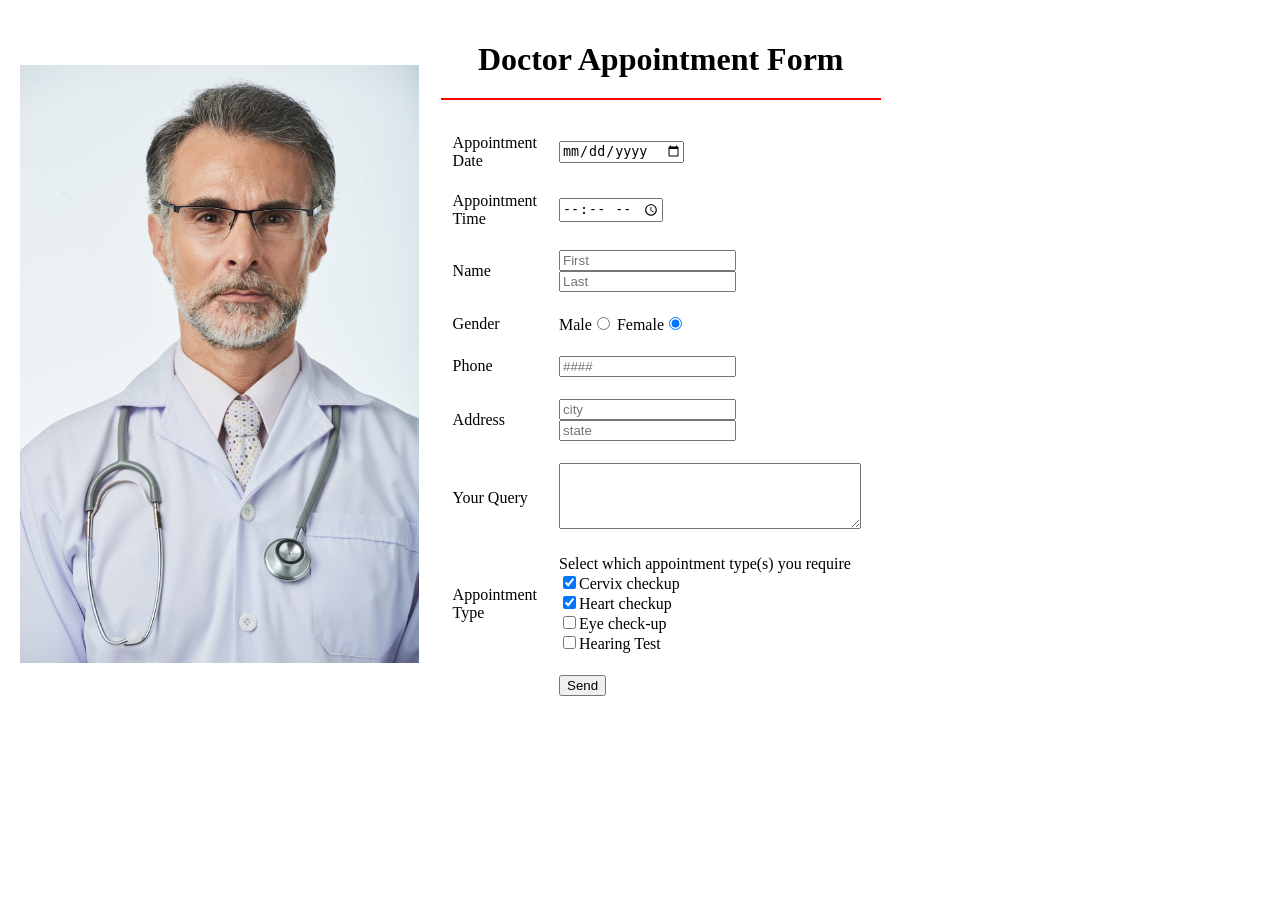
<file: Assignments/Assignments1/Doctor_Appointment_Form/index.html>
<!DOCTYPE html>
<html lang="en">

<head>
    <link rel="stylesheet" href="stylesheet.css">
</head>

<body>

    <table>
        <tr>
            <td>
                <img src="imgs/doctor.png" alt="doctor">
            </td>

            <td>
                <h1>Doctor Appointment Form</h1>

                <form>
                    <table>
                        <tr>
                            <td><label>Appointment Date</label></td>
                            <td><input type="date" name="date"></td>
                        </tr>

                        <tr>
                            <td><label>Appointment Time</label></td>
                            <td><input type="time" name="time"></td>
                        </tr>

                        <tr>
                            <td><label>Name</label></td>
                            <td>
                                <input type="text" name="first" placeholder="First">
                                <input type="text" name="last" placeholder="Last">
                            </td>
                        </tr>

                        <tr>
                            <td><label>Gender</label></td>
                            <td>
                                <label>Male</label><input type="radio" name="gender" value="male">
                                <label>Female</label><input type="radio" name="gender" value="female" checked>
                            </td>
                        </tr>

                        <tr>
                            <td><label>Phone</label></td>
                            <td><input type="number" name="phone" placeholder="####"></td>
                        </tr>

                        <tr>
                            <td><label>Address</label></td>
                            <td>
                                <input type="text" name="city" placeholder="city">
                                <input type="text" name="state" placeholder="state">
                            </td>
                        </tr>

                        <tr>
                            <td><label>Your Query</label></td>
                            <td><textarea rows="4" cols="35" name="query"></textarea></td>
                        </tr>

                        <tr>
                            <td><label>Appointment Type</label></td>
                            <td>
                                Select which appointment type(s) you require <br>
                                <input type="checkbox" name="type" value="cervix" checked><label>Cervix
                                    checkup</label><br>
                                <input type="checkbox" name="type" value="heart" checked><label>Heart
                                    checkup</label><br>
                                <input type="checkbox" name="type" value="eye"><label>Eye check-up</label><br>
                                <input type="checkbox" name="type" value="hearing"><label>Hearing Test</label>
                            </td>
                        </tr>

                        <tr>
                            <td></td>
                            <td><button type="submit">Send</button></td>
                        </tr>
                    </table>
                </form>
            </td>
        </tr>
    </table>

</body>

</html>
</file>
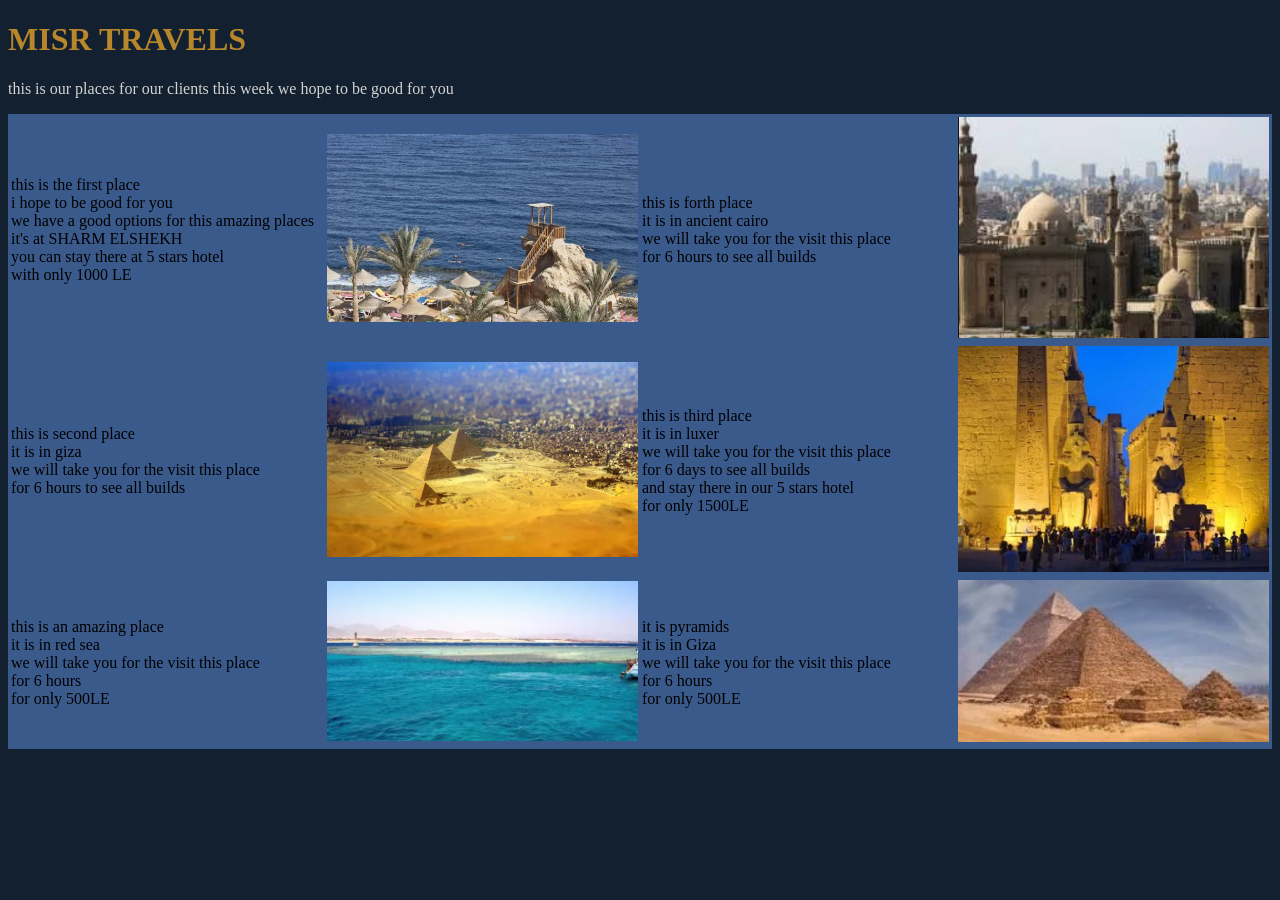
<file: Assignments/Assignments1/Misr_Travels/index.html>
<!DOCTYPE html>
<html lang="en">

<head>
    <link rel="stylesheet" href="stylesheet.css">
</head>

<body>

    <h1>MISR TRAVELS</h1>
    <p>this is our places for our clients this week we hope to be good for you</p>

    <table>
        <tr>
            <td>
                this is the first place <br>
                i hope to be good for you <br>
                we have a good options for this amazing places <br>
                it's at SHARM ELSHEKH <br>
                you can stay there at 5 stars hotel <br>
                with only 1000 LE
            </td>
            <td><img src="imgs/Sharm.png" alt="sharm"></td>

            <td>
                this is forth place <br>
                it is in ancient cairo <br>
                we will take you for the visit this place <br>
                for 6 hours to see all builds
            </td>
            <td><img src="imgs/caio.png" alt="cairo"></td>
        </tr>

        <tr>
            <td>
                this is second place <br>
                it is in giza <br>
                we will take you for the visit this place <br>
                for 6 hours to see all builds
            </td>
            <td><img src="imgs/giza.png" alt="giza"></td>

            <td>
                this is third place <br>
                it is in luxer <br>
                we will take you for the visit this place <br>
                for 6 days to see all builds <br>
                and stay there in our 5 stars hotel <br>
                for only 1500LE
            </td>
            <td><img src="imgs/luxor.png" alt="luxor"></td>
        </tr>

        <tr>
            <td>
                this is an amazing place <br>
                it is in red sea <br>
                we will take you for the visit this place <br>
                for 6 hours <br>
                for only 500LE
            </td>
            <td><img src="imgs/red sea.png" alt="red sea"></td>

            <td>
                it is pyramids <br>
                it is in Giza <br>
                we will take you for the visit this place <br>
                for 6 hours <br>
                for only 500LE
            </td>
            <td><img src="imgs/pyramids.png" alt="pyramids"></td>
        </tr>
    </table>

</body>

</html>
</file>
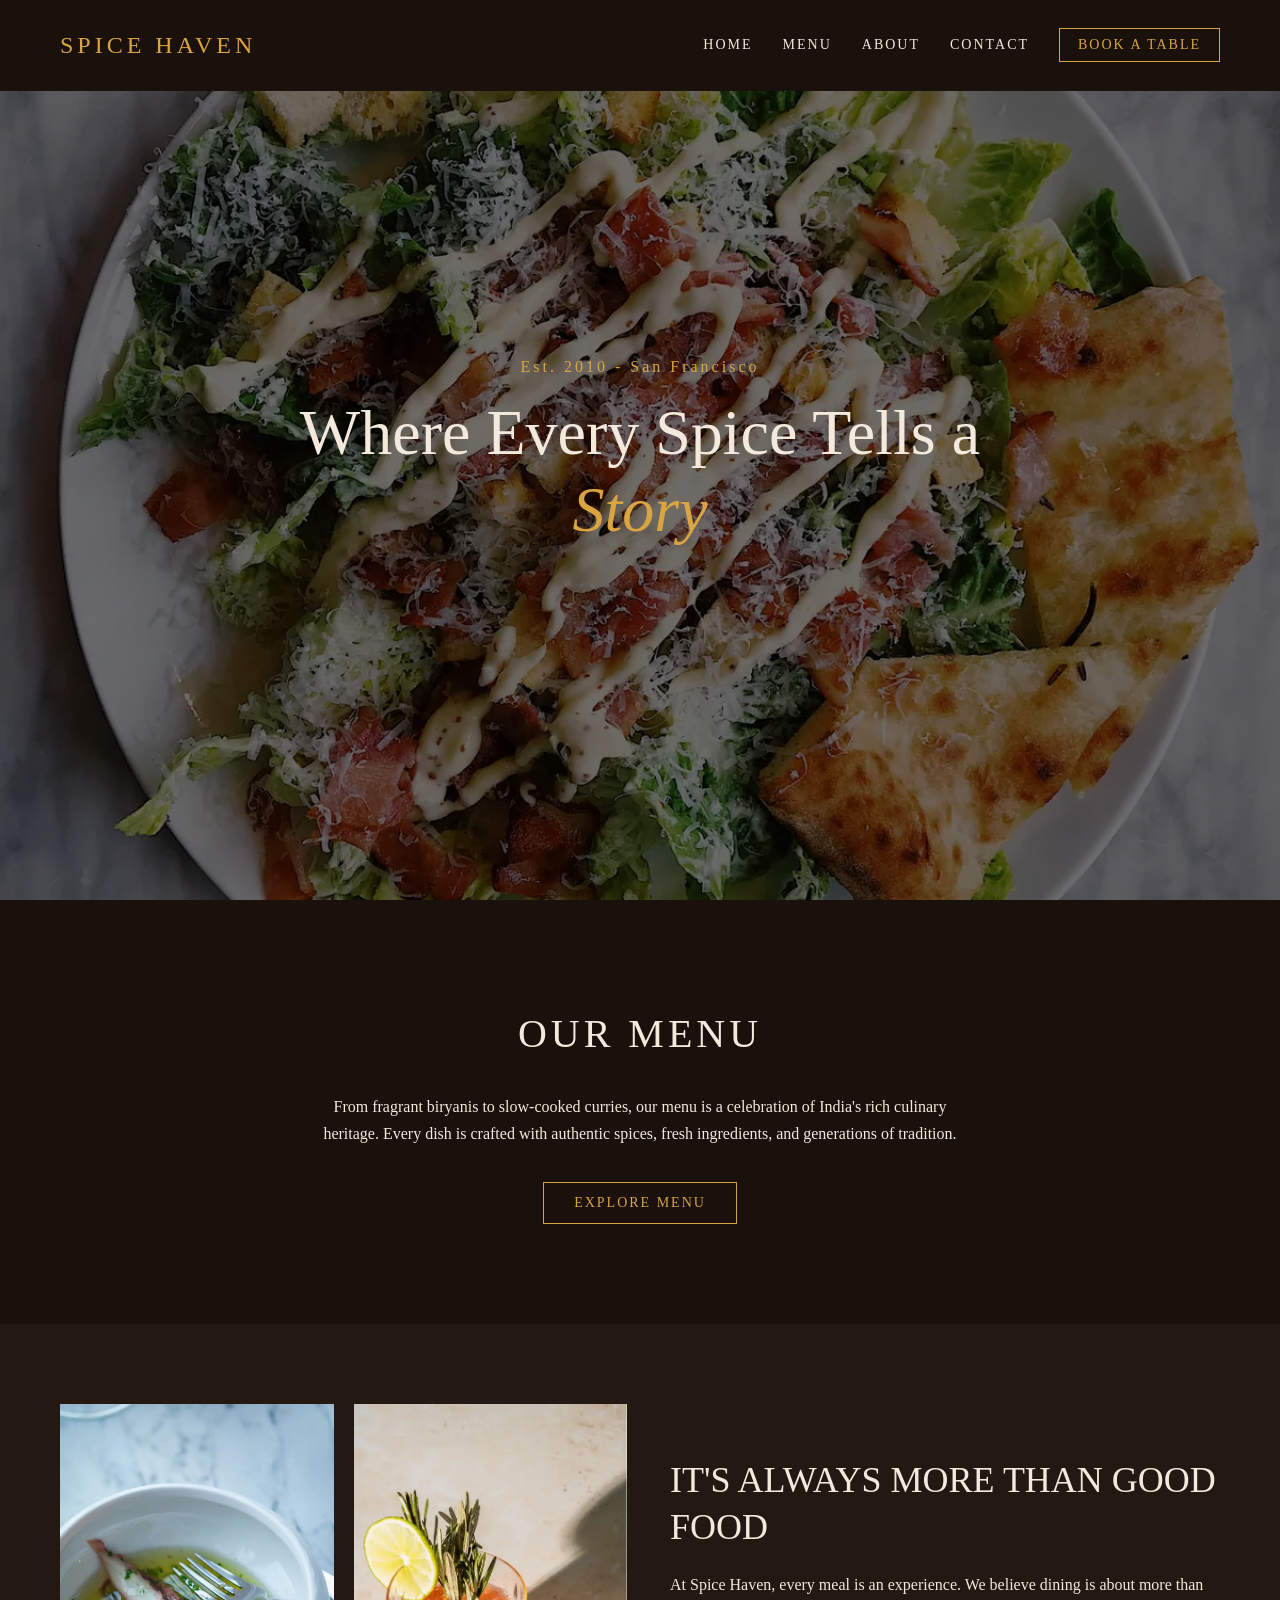
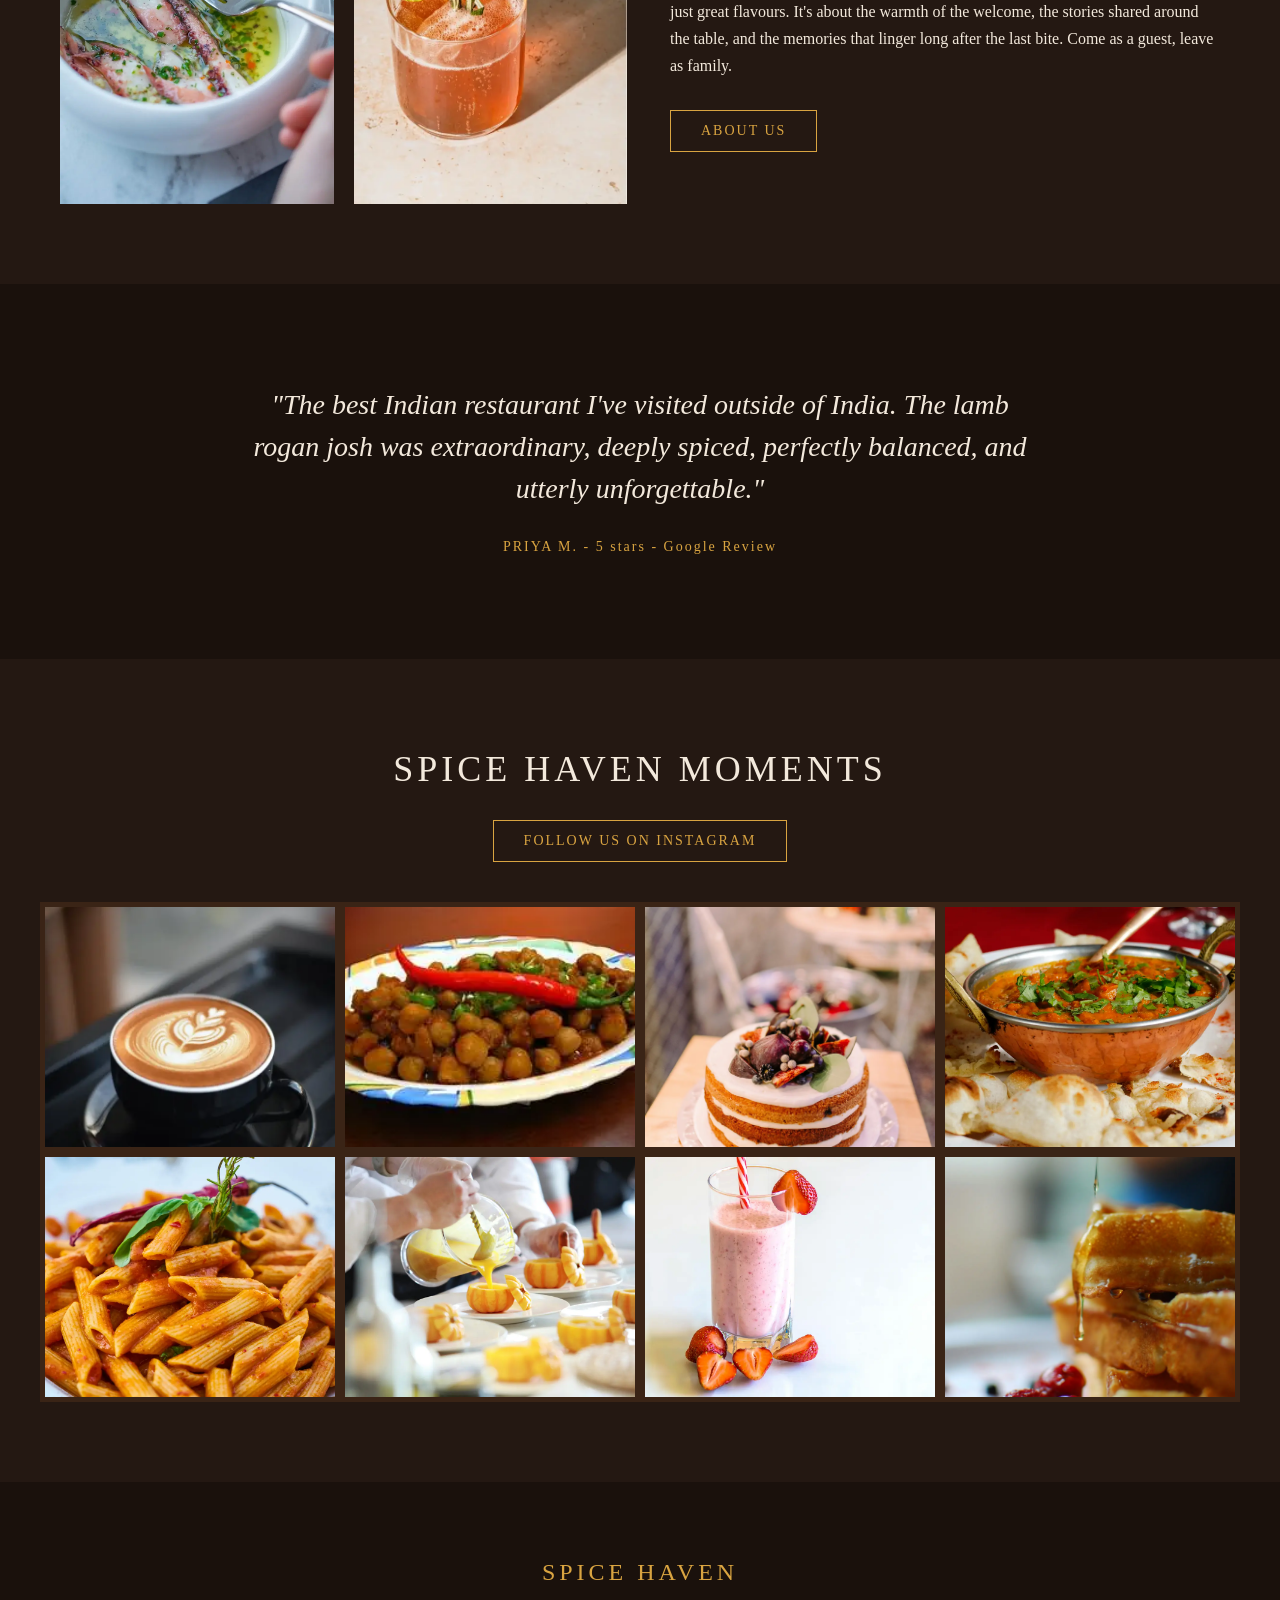
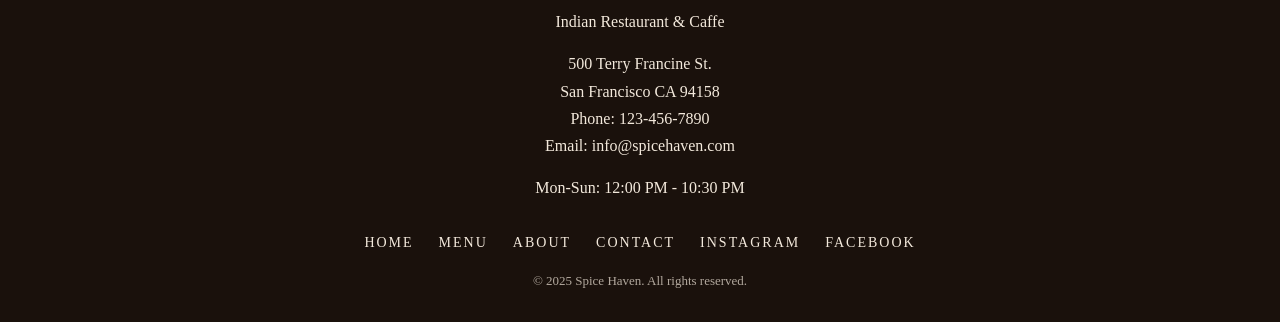
<file: Assignments/Assignments2/SPICE HAVEN/index.html>
<head>
  <meta charset="UTF-8">
  <meta name="viewport" content="width=device-width, initial-scale=1.0">
  <title>Spice Haven</title>
  <link rel="stylesheet" href="style.css">
</head>

<body>

  <header class="hero">
    <nav class="navbar">
      <h2 class="logo">SPICE HAVEN</h2>
      <ul class="nav-links">
        <li><a>HOME</a></li>
        <li><a>MENU</a></li>
        <li><a>ABOUT</a></li>
        <li><a>CONTACT</a></li>
        <li><button class="btn-small">BOOK A TABLE</button></li>
      </ul>
    </nav>

    <div class="hero-content">
      <p class="small-text">Est. 2010 - San Francisco</p>
      <h1>Where Every Spice Tells a <em>Story</em></h1>
    </div>
  </header>

  <section class="menu-section">
    <h2>OUR MENU</h2>
    <p>
      From fragrant biryanis to slow-cooked curries, our menu is a
      celebration of India's rich culinary heritage. Every dish is crafted
      with authentic spices, fresh ingredients, and generations of tradition.
    </p>
    <button class="btn">EXPLORE MENU</button>
  </section>

  <section class="about-section">
    <div class="about-images">
      <img src="img/about-1.webp" alt="Restaurant interior">
      <img src="img/about-2.webp" alt="Plated Indian dishes">
    </div>

    <div class="about-text">
      <h2>IT'S ALWAYS MORE THAN GOOD FOOD</h2>
      <p>
        At Spice Haven, every meal is an experience. We believe dining is
        about more than just great flavours. It's about the warmth of the
        welcome, the stories shared around the table, and the memories that
        linger long after the last bite. Come as a guest, leave as family.
      </p>
      <button class="btn">ABOUT US</button>
    </div>
  </section>

  <section class="review-section">
    <blockquote>
      "The best Indian restaurant I've visited outside of India. The lamb
      rogan josh was extraordinary, deeply spiced, perfectly balanced, and
      utterly unforgettable."
    </blockquote>
    <p class="reviewer">PRIYA M. - 5 stars - Google Review</p>
  </section>

  <section class="gallery-section">
    <h2>SPICE HAVEN MOMENTS</h2>
    <button class="btn">FOLLOW US ON INSTAGRAM</button>

    <div class="gallery">
      <img src="img/gallary-1 - Copy.webp" alt="Indian dish">
      <img src="img/gallery-2.webp" alt="Indian dish">
      <img src="img/gallery-3.webp" alt="Indian dish">
      <img src="img/gallery-4.webp" alt="Indian dish">
      <img src="img/gallery-5.webp" alt="Indian dish">
      <img src="img/gallery-6.webp" alt="Indian dish">
      <img src="img/gallery-7.webp" alt="Indian dish">
      <img src="img/gallery-8.webp" alt="Indian dish">
    </div>
  </section>

  <footer class="footer">
    <h2>SPICE HAVEN</h2>
    <p>Indian Restaurant &amp; Caffe</p>

    <p>
      500 Terry Francine St.<br>
      San Francisco CA 94158<br>
      Phone: 123-456-7890<br>
      Email: info@spicehaven.com
    </p>
    <p>Mon-Sun: 12:00 PM - 10:30 PM</p>

    <ul class="footer-links">
      <li><a>HOME</a></li>
      <li><a>MENU</a></li>
      <li><a>ABOUT</a></li>
      <li><a>CONTACT</a></li>
      <li><a>INSTAGRAM</a></li>
      <li><a>FACEBOOK</a></li>
    </ul>

    <p class="copyright">&copy; 2025 Spice Haven. All rights reserved.</p>
  </footer>

</body>

</html>
</file>
<file: Assignments/Assignments1/Doctor_Appointment_Form/stylesheet.css>
table {
    width: 70%;
    vertical-align: top
}

td img {
    width: 100%;
    vertical-align: top
}

h1 {
    text-align: center;
    border-bottom: 2px solid red;
    padding-bottom: 20px;
}

td {
    padding: 10px;
}
</file>
<file: Assignments/Assignments1/Misr_Travels/stylesheet.css>
body {
    background-color: #12202f;
    color: lightgray;
}

h1 {
    text-align: left;
    color: #b8862b;
}

table {
    width: 100%;
    background-color: #3b5a8c;
}

td {
    width: 25%;
    color: black;
}

td img {
    width: 100%;
}
</file>
<file: Assignments/Assignments2/SPICE HAVEN/style.css>
/* ========== إعدادات عامة ========== */
* {
  margin: 0;
  padding: 0;
  box-sizing: border-box;
}

body {
  font-family: Georgia, "Times New Roman", serif;
  background-color: #1a110c;
  color: #f3e9dc;
  line-height: 1.7;
}

a {
  text-decoration: none;
  color: inherit;
}

ul {
  list-style: none;
}

h1,
h2 {
  font-weight: normal;
}

button {
  background: none;
  font-family: inherit;
  cursor: default;
}

.btn {
  padding: 12px 30px;
  border: 1px solid #d9a441;
  /* ذهبي */
  color: #d9a441;
  letter-spacing: 2px;
  font-size: 14px;
}


.hero {
  height: 100vh;
  background-image: linear-gradient(rgba(0, 0, 0, 0.55), rgba(0, 0, 0, 0.55)),
    url("img/hero.webp");
  background-size: cover;
  background-position: center;
  background-color: #3a2416;
}

.navbar {
  display: flex;
  justify-content: space-between;
  align-items: center;
  padding: 25px 60px;
  background-color: #1a110c;  
}

.logo {
  letter-spacing: 4px;
  color: #d9a441;
}

.nav-links {
  display: flex;
  align-items: center;
  gap: 30px;
  font-size: 14px;
  letter-spacing: 2px;
}

.btn-small {
  border: 1px solid #d9a441;
  padding: 8px 18px;
  color: #d9a441;
  letter-spacing: 2px;
  font-size: 14px;
}

.hero-content {
  height: 80%;
  display: flex;
  flex-direction: column;
  justify-content: center;
  align-items: center;
  text-align: center;
  padding: 0 20px;
}

.small-text {
  letter-spacing: 3px;
  color: #d9a441;
  margin-bottom: 15px;
}

.hero-content h1 {
  font-size: 64px;
  line-height: 1.2;
  max-width: 800px;
}

.hero-content em {
  color: #d9a441;
}


.menu-section {
  padding: 100px 20px;
  text-align: center;
}

.menu-section h2 {
  font-size: 40px;
  letter-spacing: 4px;
  margin-bottom: 25px;
}

.menu-section p {
  max-width: 650px;
  margin: 0 auto 35px auto;
  /* auto يوسّط الفقرة */
}


.about-section {
  display: flex;
  align-items: center;
  gap: 60px;
  padding: 80px 60px;
  background-color: #241812;
}

.about-images {
  display: flex;
  gap: 20px;
  width: 50%;
}

.about-images img {
  width: 50%;
  height: 400px;
  object-fit: cover;
  background-color: #3a2416;
}

.about-text {
  width: 50%;
}

.about-text h2 {
  font-size: 36px;
  line-height: 1.3;
  margin-bottom: 20px;
}

.about-text p {
  margin-bottom: 30px;
}


.review-section {
  padding: 100px 20px;
  text-align: center;
}

.review-section blockquote {
  max-width: 800px;
  margin: 0 auto 25px auto;
  font-size: 28px;
  font-style: italic;
  line-height: 1.5;
}

.reviewer {
  color: #d9a441;
  letter-spacing: 2px;
  font-size: 14px;
}


.gallery-section {
  padding: 80px 40px;
  text-align: center;
  background-color: #241812;
}

.gallery-section h2 {
  font-size: 36px;
  letter-spacing: 4px;
  margin-bottom: 20px;
}

.gallery {
  display: flex;
  flex-wrap: wrap;
  margin-top: 40px;
}

.gallery img {
  width: 25%;
  height: 250px;
  object-fit: cover;
  padding: 5px;
  background-color: #3a2416;
}


.footer {
  padding: 70px 20px 30px 20px;
  text-align: center;
}

.footer h2 {
  letter-spacing: 4px;
  color: #d9a441;
}

.footer p {
  margin-top: 15px;
}

.footer-links {
  display: flex;
  justify-content: center;
  gap: 25px;
  margin-top: 30px;
  font-size: 14px;
  letter-spacing: 2px;
}

.copyright {
  margin-top: 40px;
  font-size: 13px;
  opacity: 0.7;
}
</file>
